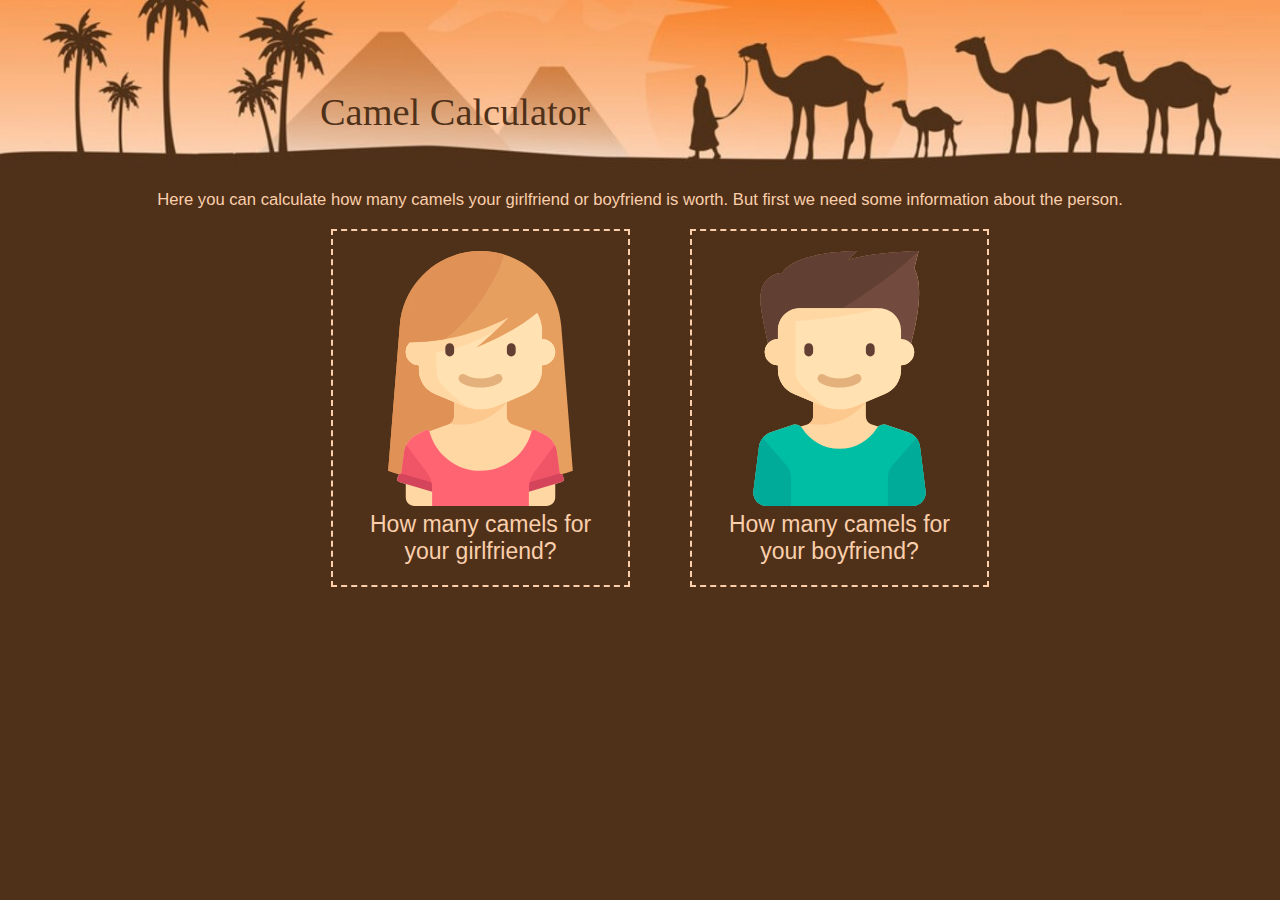
<file: src/main/resources/templates/index.html>
<!DOCTYPE html>
<html xmlns="http://www.w3.org/1999/xhtml" lang="cs" xml:lang="cs"
      xmlns:th="http://www.thymeleaf.org">
<head>
    <meta charset="utf-8"/>
    <meta name="viewport" content="width=device-width, initial-scale=1.0"/>
    <link rel="stylesheet" href="../static/css/styles.css"
          th:href="${'css/styles.css'}"/>
    <link rel="icon" href="../static/images/favicon.png"
          th:href="${'images/favicon.png'}"/>
    <title>Camel calculator</title>
</head>
<body>

    <div class="header">

        <h1>Camel Calculator</h1>

    </div>

    <div class="content">

        <p>Here you can calculate how many camels your girlfriend or boyfriend
            is worth. But first we need some information about the person.</p>

        <ul>

            <li>
                <a th:href="@{'/girlfriend'}" href="girlfriend.html">
                    <img th:src="${'images/girlfriend.svg'}" src="../static/images/girlfriend.svg" alt="girl icon">
                    <span>How many camels for your girlfriend?</span>
                </a>
            </li>

            <li>
                <a th:href="@{'/boyfriend'}" href="boyfriend.html">
                    <img th:src="${'images/boyfriend.svg'}" src="../static/images/boyfriend.svg" alt="boy icon">
                    <span>How many camels for your boyfriend?</span>
                </a>
            </li>

        </ul>

    </div>

</body>
</html>
</file>
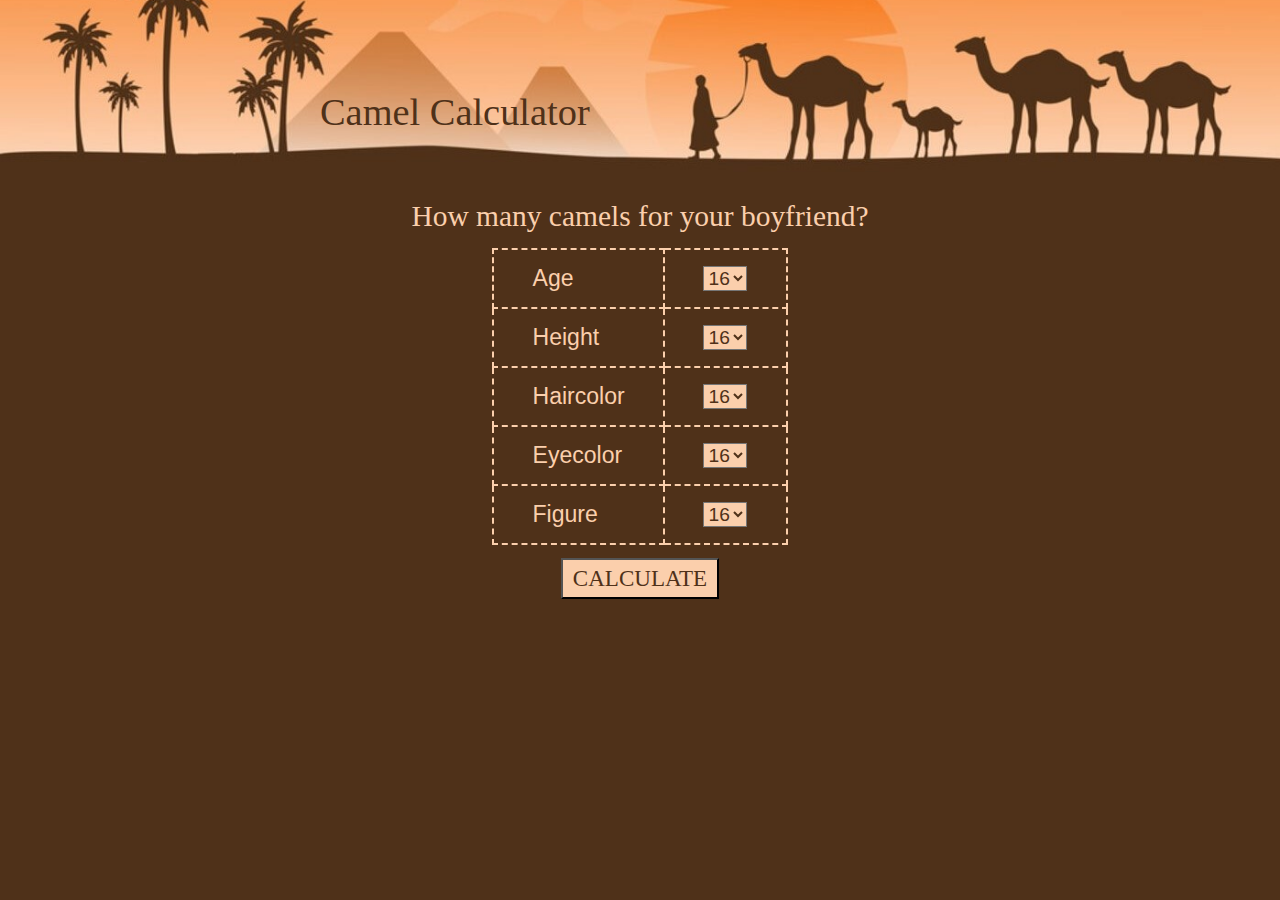
<file: src/main/resources/templates/boyfriend.html>
<!DOCTYPE html>
<html xmlns="http://www.w3.org/1999/xhtml" lang="cs" xml:lang="cs"
      xmlns:th="http://www.thymeleaf.org">
<head>
    <meta charset="utf-8"/>
    <meta name="viewport" content="width=device-width, initial-scale=1.0"/>
    <link rel="stylesheet" href="../static/css/styles.css"
          th:href="${'css/styles.css'}"/>
    <link rel="icon" href="../static/images/favicon.png"
          th:href="${'images/favicon.png'}"/>
    <title>Výchozí webová stránka | Java 2</title>
</head>
<body>
    <div class="header">

        <h1>Camel Calculator</h1>

    </div>

    <div class="content">

        <h2>How many camels for your boyfriend?</h2>

        <form method="post">
            <table>
                <tr>
                    <td>
                        <label for="age"><h3>Age</h3></label>
                    </td>
                    <td>
                        <select name="age" id="age">

                            <th:block th:each="age : ${ageList}">
                                <option th:value="${age}" value="16">
                                    <span th:text="${age}">16</span>
                                </option>
                            </th:block>

                            <option th:remove="all" value="17">17</option>
                            <option th:remove="all" value="18">18</option>

                        </select>
                    </td>
                </tr>
                <tr>
                    <td>
                        <label for="height"><h3>Height</h3></label>
                    </td>
                    <td>
                        <select name="height" id="height">

                            <th:block th:each="height : ${heightList}">
                                <option th:value="${height}" value="16">
                                    <span th:text="${height}">16</span>
                                </option>
                            </th:block>

                            <option th:remove="all" value="17">17</option>
                            <option th:remove="all" value="18">18</option>

                        </select>
                    </td>
                </tr>
                <tr>
                    <td>
                        <label for="haircolor"><h3>Haircolor</h3></label>
                    </td>
                    <td>
                        <select name="haircolor" id="haircolor">

                            <th:block th:each="haircolor : ${haircolorList}">
                                <option th:value="${haircolor}" value="16">
                                    <span th:text="${haircolor}">16</span>
                                </option>
                            </th:block>

                            <option th:remove="all" value="17">17</option>
                            <option th:remove="all" value="18">18</option>

                        </select>
                    </td>
                </tr>
                <tr>
                    <td>
                        <label for="eyecolor"><h3>Eyecolor</h3></label>
                    </td>
                    <td>
                        <select name="eyecolor" id="eyecolor">

                            <th:block th:each="eyecolor : ${eyecolorList}">
                                <option th:value="${eyecolor}" value="16">
                                    <span th:text="${eyecolor}">16</span>
                                </option>
                            </th:block>

                            <option th:remove="all" value="17">17</option>
                            <option th:remove="all" value="18">18</option>

                        </select>
                    </td>
                </tr>
                <tr>
                    <td>
                        <label for="figure"><h3>Figure</h3></label>
                    </td>
                    <td>
                        <select name="figure" id="figure">

                            <th:block th:each="figure : ${figureList}">
                                <option th:value="${figure}" value="16">
                                    <span th:text="${figure}">16</span>
                                </option>
                            </th:block>

                            <option th:remove="all" value="17">17</option>
                            <option th:remove="all" value="18">18</option>

                        </select>
                    </td>
                </tr>

            </table>

            <a href="result.html">
                <input src="../templates/result.html" type="submit" value="CALCULATE">
            </a>
        </form>
    </div>

</body>
</html>
</file>
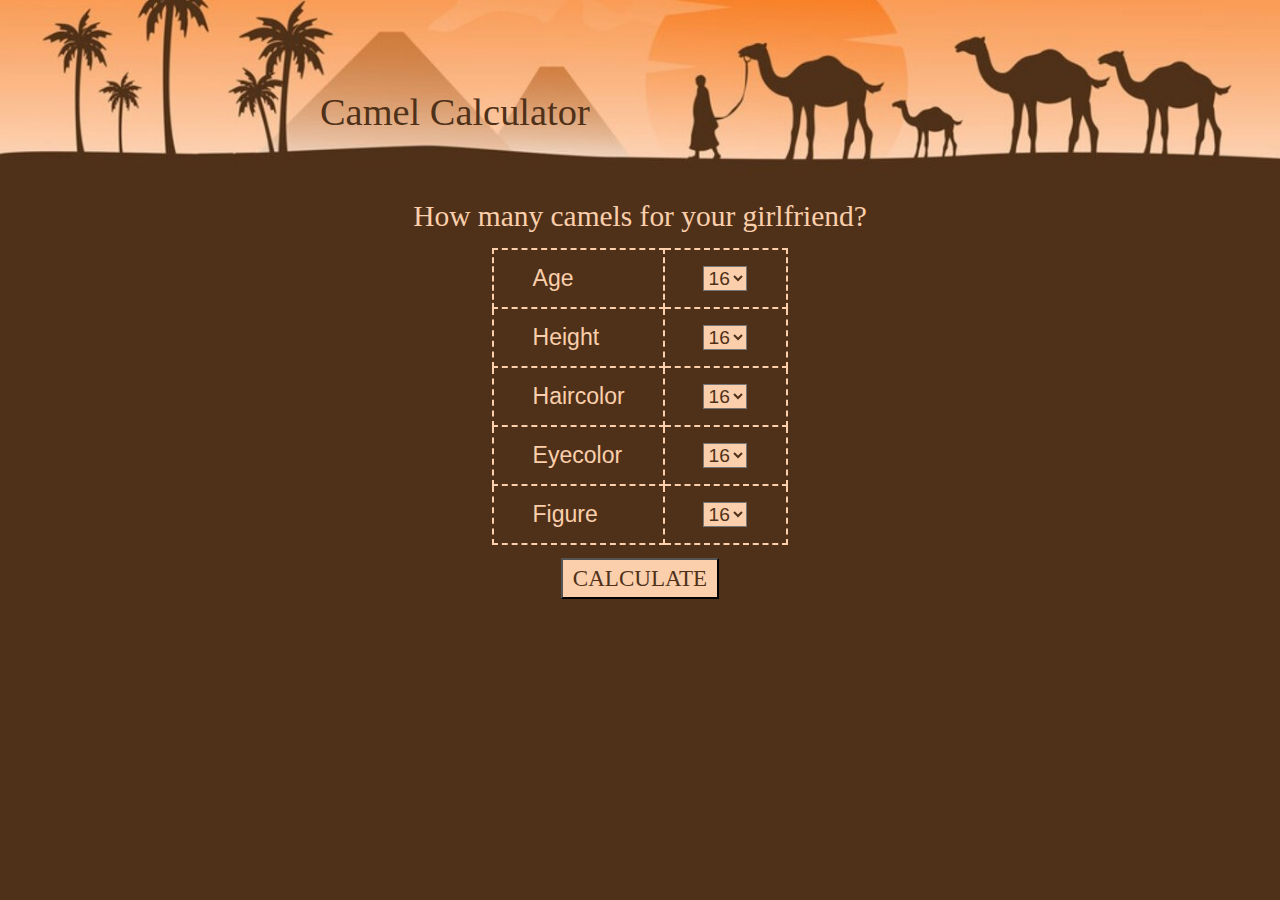
<file: src/main/resources/templates/girlfriend.html>
<!DOCTYPE html>
<html xmlns="http://www.w3.org/1999/xhtml" lang="cs" xml:lang="cs"
      xmlns:th="http://www.thymeleaf.org">
<head>
    <meta charset="utf-8"/>
    <meta name="viewport" content="width=device-width, initial-scale=1.0"/>
    <link rel="stylesheet" href="../static/css/styles.css"
          th:href="${'css/styles.css'}"/>
    <link rel="icon" href="../static/images/favicon.png"
          th:href="${'images/favicon.png'}"/>
    <title>Výchozí webová stránka | Java 2</title>
</head>
<body>
    <div class="header">

        <h1>Camel Calculator</h1>

    </div>

    <div class="content">
    
        <h2>How many camels for your girlfriend?</h2>

        <form method="post">
            <table>
                <tr>
                    <td>
                        <label for="age"><h3>Age</h3></label>
                    </td>
                    <td>
                        <select name="age" id="age">

                            <th:block th:each="age : ${ageList}">
                                <option th:value="${age}" value="16">
                                    <span th:text="${age}">16</span>
                                </option>
                            </th:block>

                            <option th:remove="all" value="17">17</option>
                            <option th:remove="all" value="18">18</option>

                        </select>
                    </td>
                </tr>
                <tr>
                    <td>
                        <label for="height"><h3>Height</h3></label>
                    </td>
                    <td>
                        <select name="height" id="height">

                            <th:block th:each="height : ${heightList}">
                                <option th:value="${height}" value="16">
                                    <span th:text="${height}">16</span>
                                </option>
                            </th:block>

                            <option th:remove="all" value="17">17</option>
                            <option th:remove="all" value="18">18</option>

                        </select>
                    </td>
                </tr>
                <tr>
                    <td>
                        <label for="haircolor"><h3>Haircolor</h3></label>
                    </td>
                    <td>
                        <select name="haircolor" id="haircolor">

                            <th:block th:each="haircolor : ${haircolorList}">
                                <option th:value="${haircolor}" value="16">
                                    <span th:text="${haircolor}">16</span>
                                </option>
                            </th:block>

                            <option th:remove="all" value="17">17</option>
                            <option th:remove="all" value="18">18</option>

                        </select>
                    </td>
                </tr>
                <tr>
                    <td>
                        <label for="eyecolor"><h3>Eyecolor</h3></label>
                    </td>
                    <td>
                        <select name="eyecolor" id="eyecolor">

                            <th:block th:each="eyecolor : ${eyecolorList}">
                                <option th:value="${eyecolor}" value="16">
                                    <span th:text="${eyecolor}">16</span>
                                </option>
                            </th:block>

                            <option th:remove="all" value="17">17</option>
                            <option th:remove="all" value="18">18</option>

                        </select>
                    </td>
                </tr>
                <tr>
                    <td>
                        <label for="figure"><h3>Figure</h3></label>
                    </td>
                    <td>
                        <select name="figure" id="figure">

                            <th:block th:each="figure : ${figureList}">
                                <option th:value="${figure}" value="16">
                                    <span th:text="${figure}">16</span>
                                </option>
                            </th:block>

                            <option th:remove="all" value="17">17</option>
                            <option th:remove="all" value="18">18</option>

                        </select>
                    </td>
                </tr>
               
            </table>

            <a href="result.html">
                <input type="submit" value="CALCULATE">
            </a>
        </form>
    </div>
    
</body>
</html>
</file>
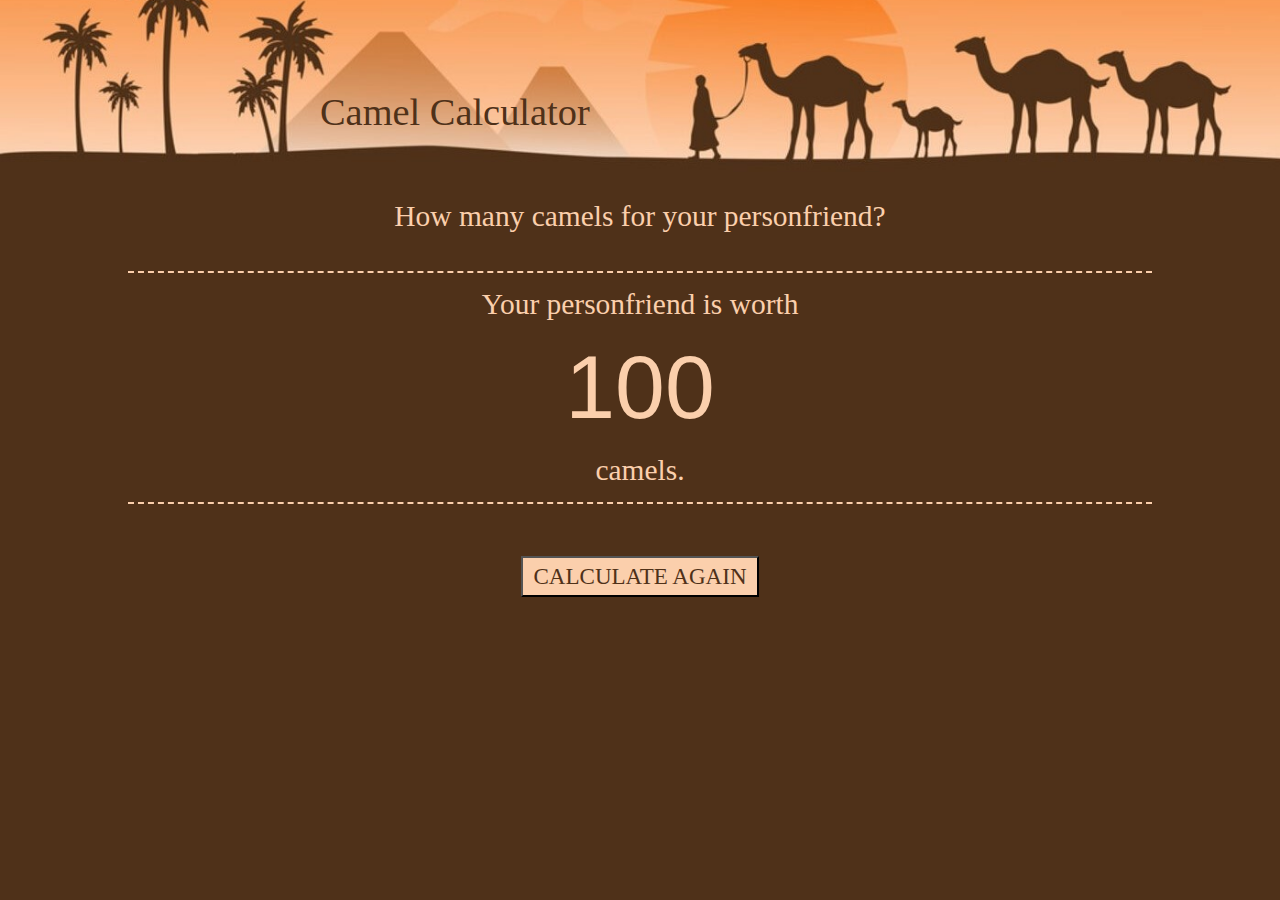
<file: src/main/resources/templates/result.html>
<!DOCTYPE html>
<html xmlns="http://www.w3.org/1999/xhtml" lang="cs" xml:lang="cs"
      xmlns:th="http://www.thymeleaf.org">
<head>
    <meta charset="utf-8"/>
    <meta name="viewport" content="width=device-width, initial-scale=1.0"/>
    <link rel="stylesheet" href="../static/css/styles.css"
          th:href="${'css/styles.css'}"/>
    <link rel="icon" href="../static/images/favicon.png"
          th:href="${'images/favicon.png'}"/>
    <title>Výchozí webová stránka | Java 2</title>
</head>
<body>

    <div class="header">

        <h1>Camel Calculator</h1>

    </div>

    <div class="content">
        <h2>How many camels for your personfriend?</h2>

        <div class="result">
            <h2>Your personfriend is worth</h2>
            <span th:text="${result}" id="result">100</span>
            <h2>camels.</h2>
        </div>


        <a id="submit" class="submit" th:href="@{/}" href="index.html">
            <button>CALCULATE AGAIN</button>
        </a>

    </div>

</body>
</html>
</file>
